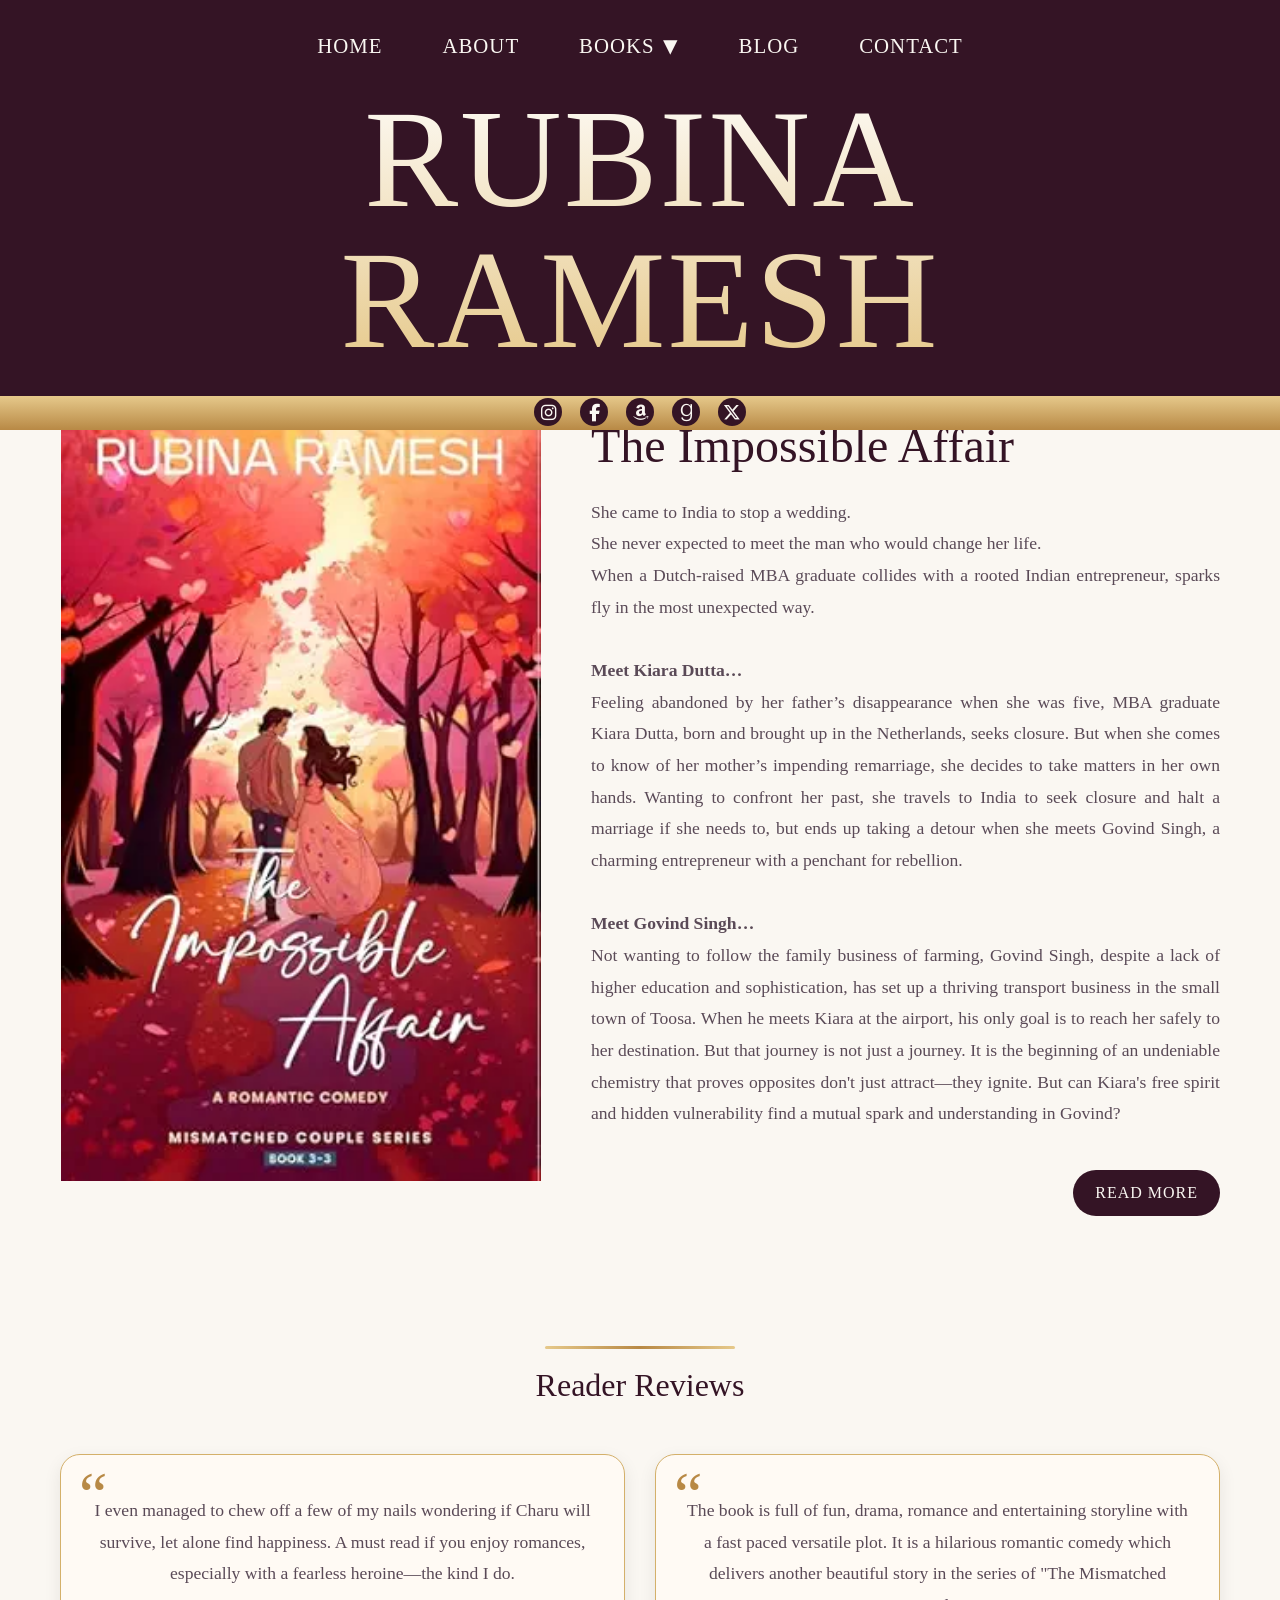
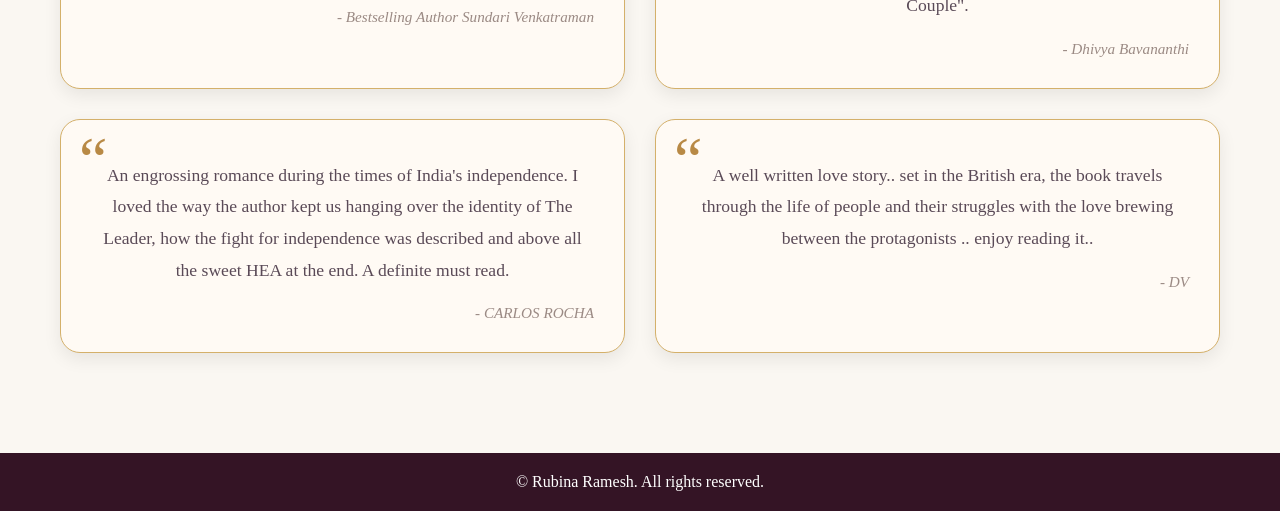
<file: index.html>
<!doctype html>
<html lang="en">
  <head>
    <meta charset="UTF-8" />
    <meta name="viewport" content="width=device-width, initial-scale=1.0" />
    <link rel="stylesheet" href="style.css" />
    <link
      rel="icon"
      href="images/Rubina Logo Gold red.png"
      type="image/x-icon"
    />
    <link
      rel="stylesheet"
      href="https://cdnjs.cloudflare.com/ajax/libs/font-awesome/6.5.2/css/all.min.css"
    />
    <title>Author Rubina Ramesh</title>
  </head>

  <body>
    <div id="header-placeholder"></div>
    <main>
      <section class="latest-book">
        <div class="latest-book-image">
          <img
            src="images/The impossible affair BC.png"
            alt="The Impossible Affair by Rubina Ramesh. Romantic Comedy"
          />
        </div>

        <div class="latest-book-content">
          <p class="book-label">Latest Release</p>
          <h2>The Impossible Affair</h2>

          <div class="book-description">
            <p>She came to India to stop a wedding.</p>
            <p>She never expected to meet the man who would change her life.</p>
            <p>
              When a Dutch-raised MBA graduate collides with a rooted Indian
              entrepreneur, sparks fly in the most unexpected way.
            </p>

            <br />

            <p><strong>Meet Kiara Dutta…</strong></p>
            <p>
              Feeling abandoned by her father’s disappearance when she was five,
              MBA graduate Kiara Dutta, born and brought up in the Netherlands,
              seeks closure. But when she comes to know of her mother’s
              impending remarriage, she decides to take matters in her own
              hands. Wanting to confront her past, she travels to India to seek
              closure and halt a marriage if she needs to, but ends up taking a
              detour when she meets Govind Singh, a charming entrepreneur with a
              penchant for rebellion.
            </p>

            <br />

            <p><strong>Meet Govind Singh…</strong></p>
            <p>
              Not wanting to follow the family business of farming, Govind
              Singh, despite a lack of higher education and sophistication, has
              set up a thriving transport business in the small town of Toosa.
              When he meets Kiara at the airport, his only goal is to reach her
              safely to her destination. But that journey is not just a journey.
              It is the beginning of an undeniable chemistry that proves
              opposites don't just attract—they ignite. But can Kiara's free
              spirit and hidden vulnerability find a mutual spark and
              understanding in Govind?
            </p>
          </div>

          <a href="new-release.html" class="book-button">Read More</a>
        </div>
      </section>

      <section class="reader-reviews">
        <h2>Reader Reviews</h2>

        <div class="review-grid">
          <div class="review-box">
            <p>
              I even managed to chew off a few of my nails wondering if Charu
              will survive, let alone find happiness. A must read if you enjoy
              romances, especially with a fearless heroine—the kind I do.
            </p>
            <span class="reviewer-name">
              - Bestselling Author Sundari Venkatraman
            </span>
          </div>

          <div class="review-box">
            <p>
              The book is full of fun, drama, romance and entertaining storyline
              with a fast paced versatile plot. It is a hilarious romantic
              comedy which delivers another beautiful story in the series of
              "The Mismatched Couple".
            </p>
            <span class="reviewer-name">- Dhivya Bavananthi</span>
          </div>

          <div class="review-box">
            <p>
              An engrossing romance during the times of India's independence. I
              loved the way the author kept us hanging over the identity of The
              Leader, how the fight for independence was described and above all
              the sweet HEA at the end. A definite must read.
            </p>
            <span class="reviewer-name">- CARLOS ROCHA</span>
          </div>

          <div class="review-box">
            <p>
              A well written love story.. set in the British era, the book
              travels through the life of people and their struggles with the
              love brewing between the protagonists .. enjoy reading it..
            </p>
            <span class="reviewer-name">- DV</span>
          </div>
        </div>
      </section>
    </main>

    <div id="footer-placeholder"></div>

    <script src="script.js"></script>
  </body>
</html>
</file>
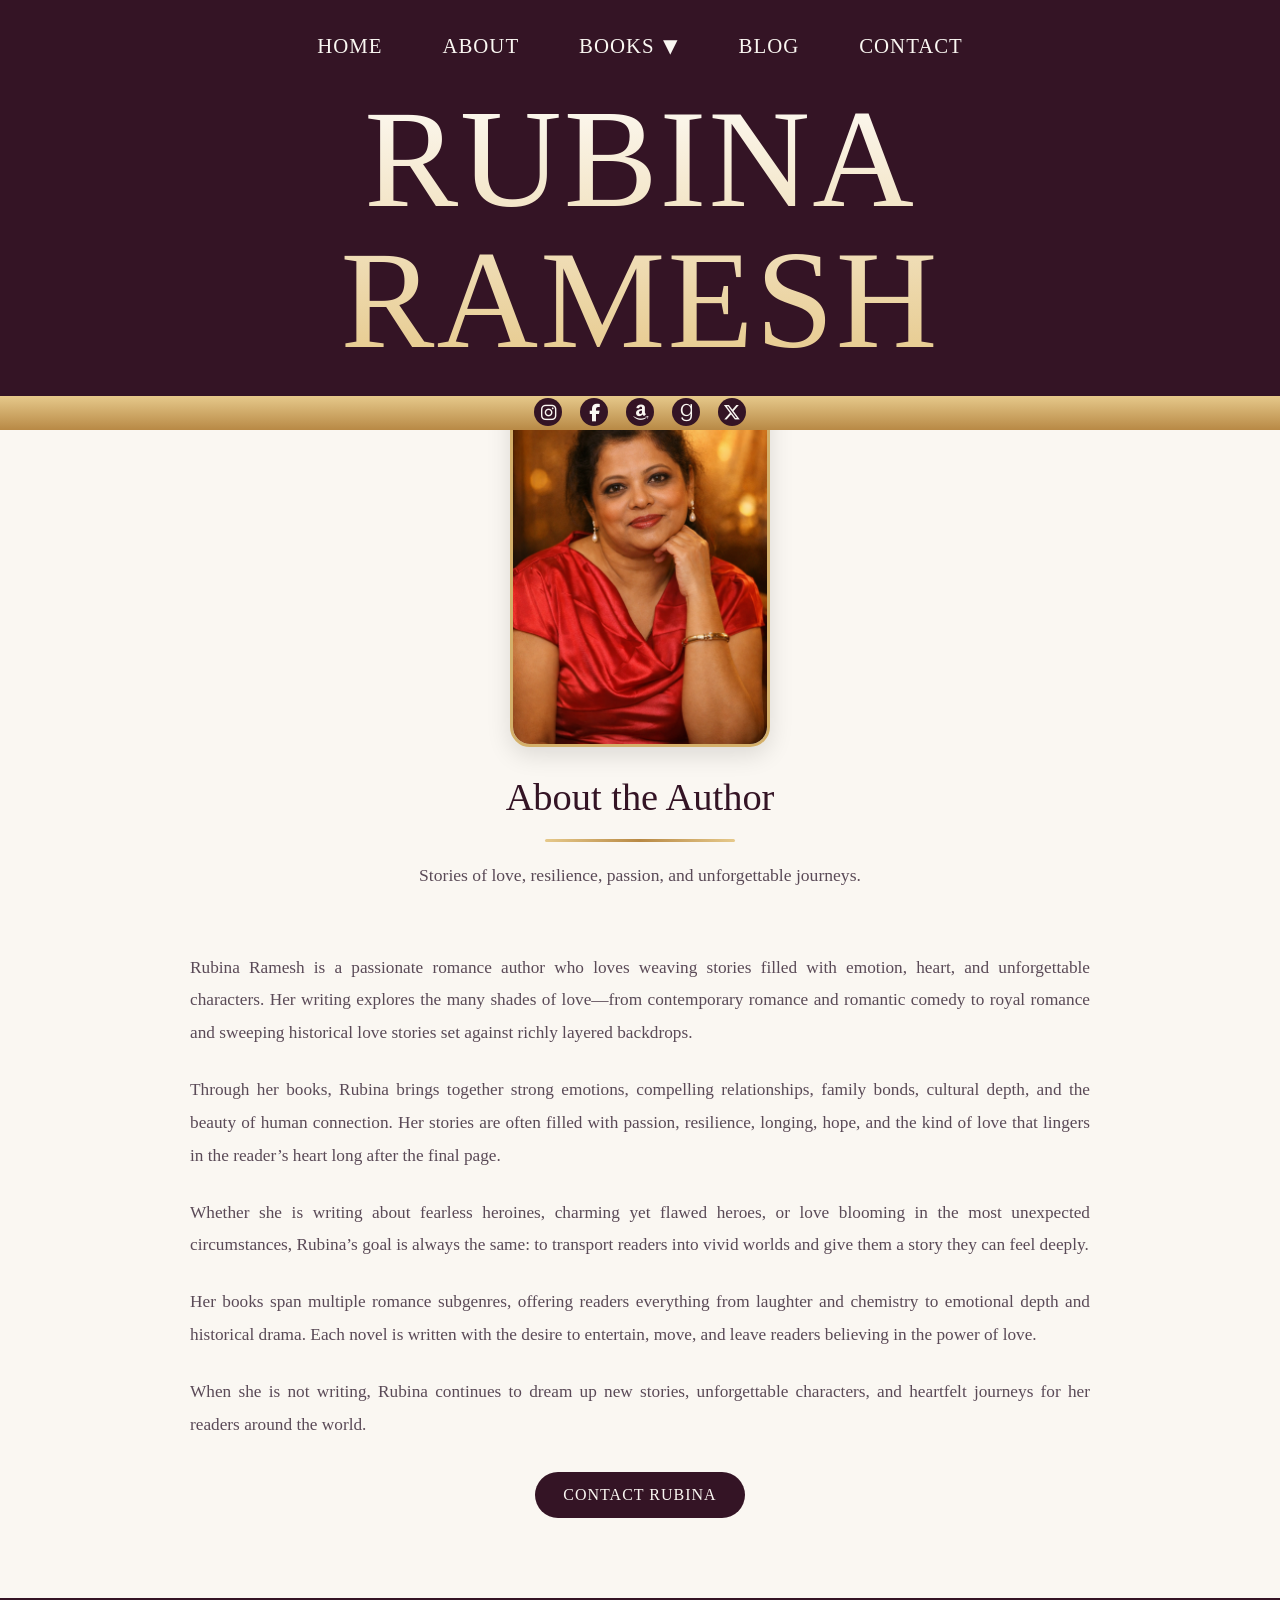
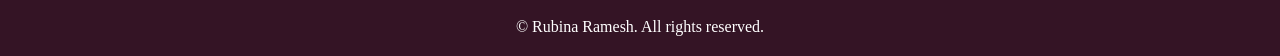
<file: about.html>
<!doctype html>
<html lang="en">
  <head>
    <meta charset="UTF-8" />
    <meta name="viewport" content="width=device-width, initial-scale=1.0" />
    <title>About | Rubina Ramesh</title>
    <link rel="stylesheet" href="style.css" />
    <link
      rel="icon"
      href="images/Rubina Logo Gold red.png"
      type="image/x-icon"
    />
    <link
      rel="stylesheet"
      href="https://cdnjs.cloudflare.com/ajax/libs/font-awesome/6.5.2/css/all.min.css"
    />
  </head>
  <body>
    <div id="header-placeholder"></div>

    <main>
      <section class="about-hero">
        <div class="about-author-image">
          <img src="images/author pic.png" alt="Author Rubina Ramesh" />
        </div>

        <h2>About the Author</h2>
        <p class="animated-subtext">
          Stories of love, resilience, passion, and unforgettable journeys.
        </p>
      </section>

      <section class="about-content">
        <div class="about-text">
          <p>
            Rubina Ramesh is a passionate romance author who loves weaving
            stories filled with emotion, heart, and unforgettable characters.
            Her writing explores the many shades of love—from contemporary
            romance and romantic comedy to royal romance and sweeping historical
            love stories set against richly layered backdrops.
          </p>

          <p>
            Through her books, Rubina brings together strong emotions,
            compelling relationships, family bonds, cultural depth, and the
            beauty of human connection. Her stories are often filled with
            passion, resilience, longing, hope, and the kind of love that
            lingers in the reader’s heart long after the final page.
          </p>

          <p>
            Whether she is writing about fearless heroines, charming yet flawed
            heroes, or love blooming in the most unexpected circumstances,
            Rubina’s goal is always the same: to transport readers into vivid
            worlds and give them a story they can feel deeply.
          </p>

          <p>
            Her books span multiple romance subgenres, offering readers
            everything from laughter and chemistry to emotional depth and
            historical drama. Each novel is written with the desire to
            entertain, move, and leave readers believing in the power of love.
          </p>

          <p>
            When she is not writing, Rubina continues to dream up new stories,
            unforgettable characters, and heartfelt journeys for her readers
            around the world.
          </p>

          <a
            href="https://mail.google.com/mail/?view=cm&fs=1&to=authorrubinaramesh@gmail.com"
            target="_blank"
            rel="noopener noreferrer"
            class="contact-rubina-button"
          >
            Contact Rubina
          </a>
        </div>
      </section>
    </main>

    <div id="footer-placeholder"></div>

    <script src="script.js"></script>
  </body>
</html>
</file>
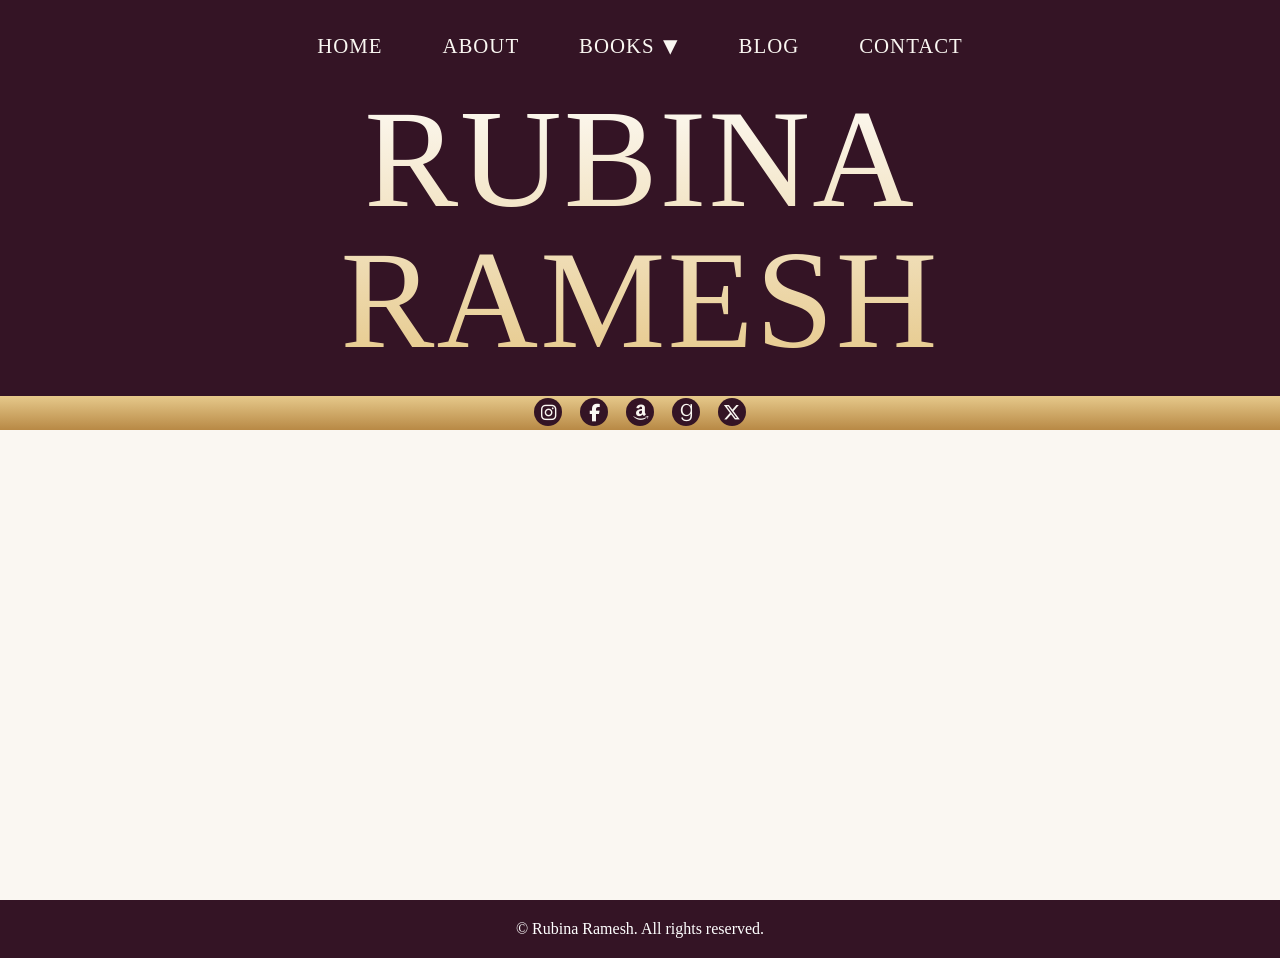
<file: blog.html>
<!doctype html>
<html lang="en">
  <head>
    <meta charset="UTF-8" />
    <meta name="viewport" content="width=device-width, initial-scale=1.0" />
    <title>Author Rubina Ramesh</title>
    <link rel="stylesheet" href="style.css" />
    <link
      rel="icon"
      href="images/Rubina Logo Gold red.png"
      type="image/x-icon"
    />
    <link
      rel="stylesheet"
      href="https://cdnjs.cloudflare.com/ajax/libs/font-awesome/6.5.2/css/all.min.css"
    />
  </head>
  <body>
    <div id="header-placeholder"></div>

    <main>
      <!-- page content goes here -->
    </main>

    <div id="footer-placeholder"></div>

    <script src="script.js"></script>
  </body>
</html>
</file>
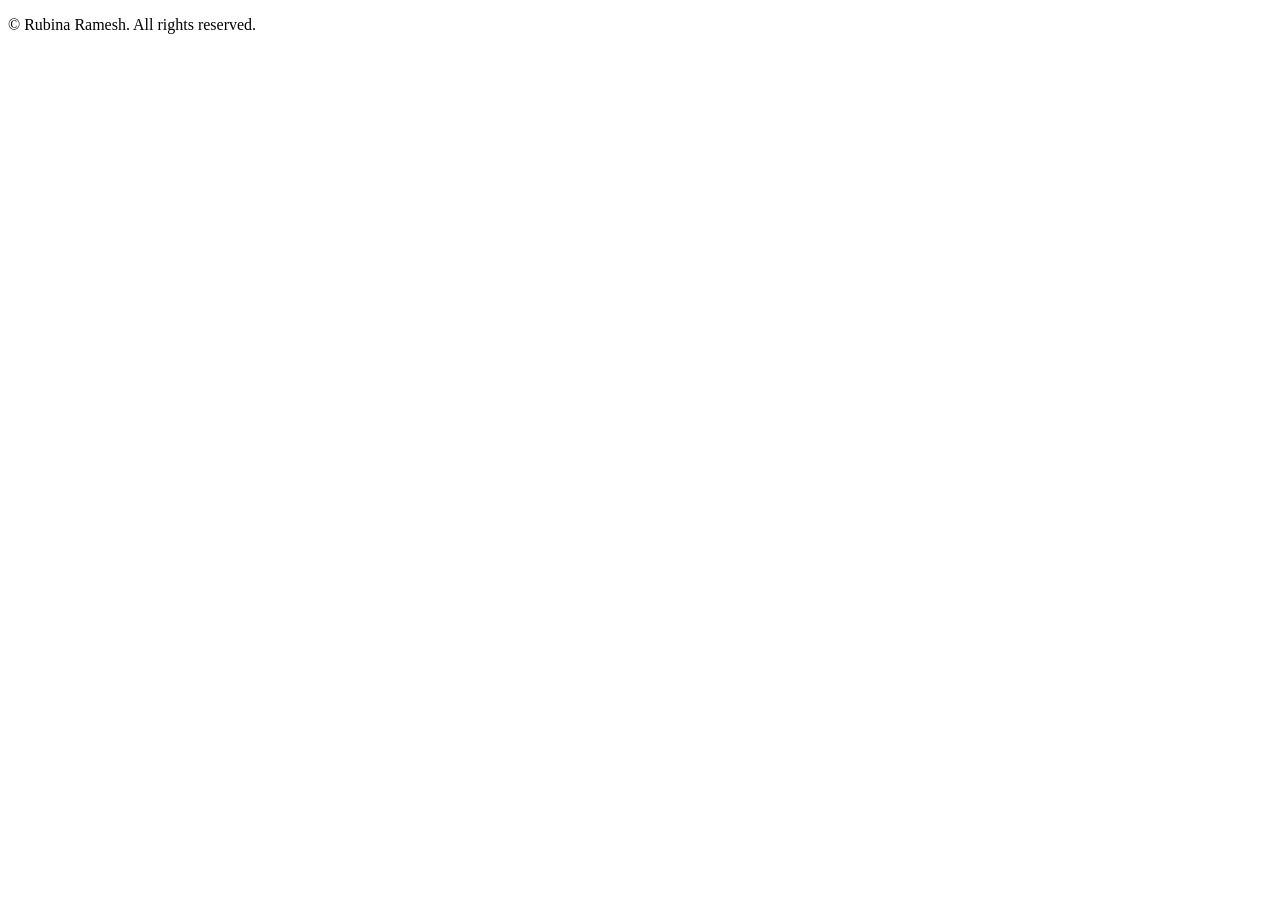
<file: footer.html>
<!doctype html>
<html lang="en">
  <head>
    <meta charset="UTF-8" />
    <meta name="viewport" content="width=device-width, initial-scale=1.0" />
    <title>Document</title>
  </head>
  <body>
    <footer>
      <p>© Rubina Ramesh. All rights reserved.</p>
    </footer>
  </body>
</html>
</file>
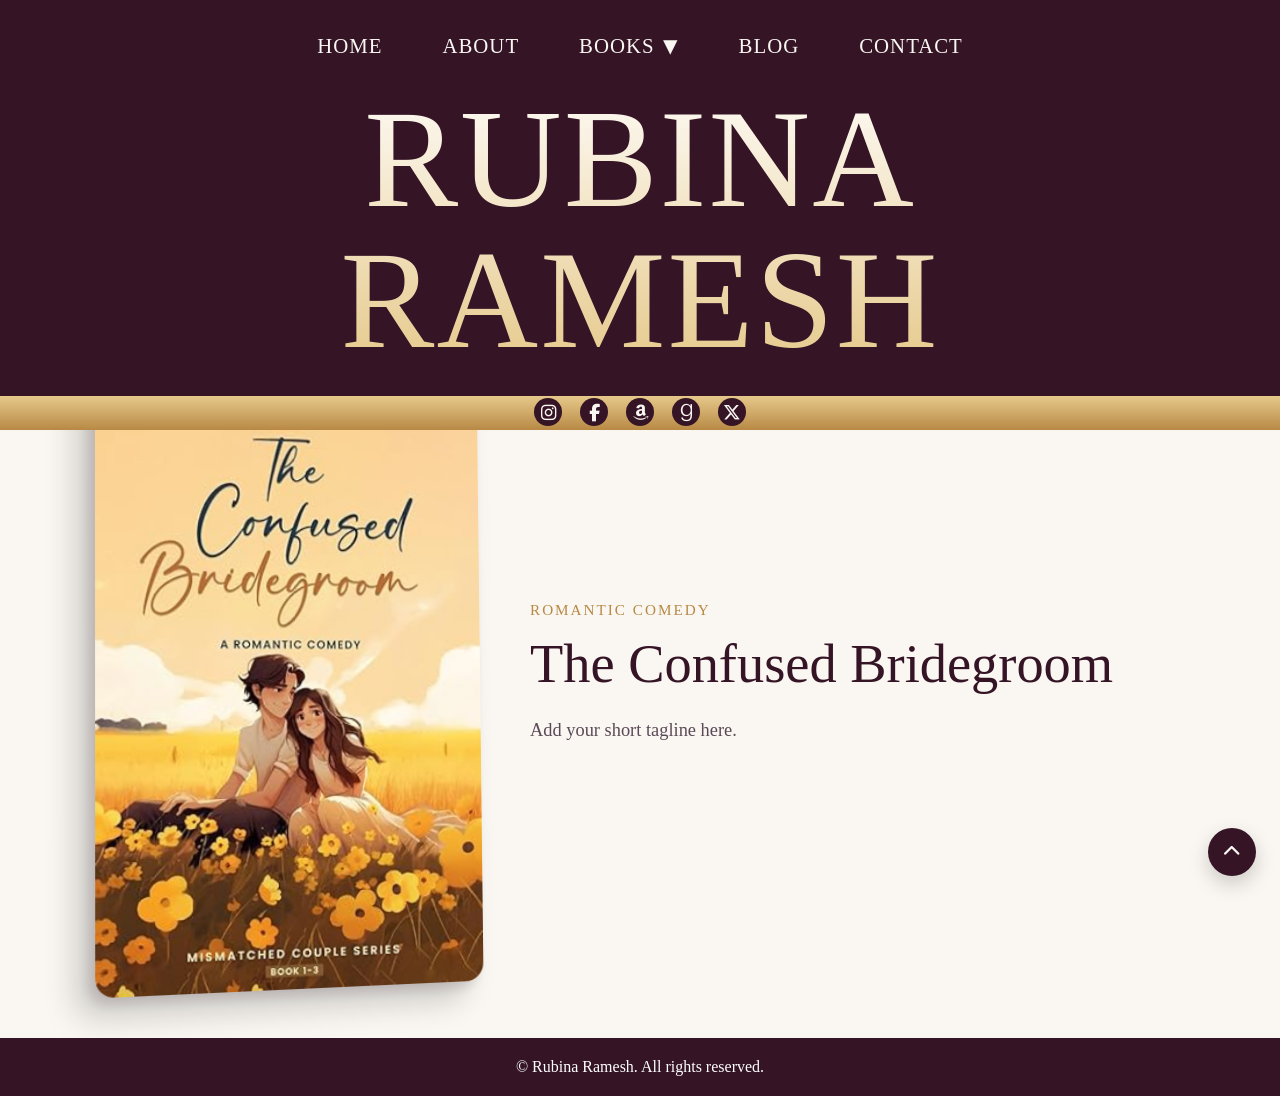
<file: the-confused-bridegroom.html>
<!doctype html>
<html lang="en">
  <head>
    <meta charset="UTF-8" />
    <meta name="viewport" content="width=device-width, initial-scale=1.0" />
    <title>The Confused Bridegroom | Rubina Ramesh</title>
    <link rel="stylesheet" href="style.css" />
    <link
      rel="icon"
      href="images/Rubina Logo Gold red.png"
      type="image/x-icon"
    />
    <link
      rel="stylesheet"
      href="https://cdnjs.cloudflare.com/ajax/libs/font-awesome/6.5.2/css/all.min.css"
    />
  </head>
  <body>
    <div id="header-placeholder"></div>

    <main>
      <section class="single-book-hero">
        <div class="single-book-cover">
          <img
            src="images/The Confused Bridegroom.png"
            alt="The Confused Bridegroom book cover"
          />
        </div>

        <div class="single-book-details">
          <p class="single-book-label">Romantic Comedy</p>
          <h1>The Confused Bridegroom</h1>
          <p class="single-book-tagline">Add your short tagline here.</p>
        </div>
      </section>
    </main>

    <div id="footer-placeholder"></div>

    <script src="script.js"></script>
    <a href="#" class="back-to-top" aria-label="Back to top">
      <i class="fas fa-chevron-up"></i>
    </a>
  </body>
</html>
</file>
<file: style.css>
* {
  margin: 0;
  padding: 0;
  box-sizing: border-box;
}

body {
  font-family: Georgia, "Times New Roman", Times, serif;
  background-color: #faf7f2;
  color: #2d2430;
}

main {
  min-height: 100vh;
  padding-top: 280px;
}

/* Header */
.site-header {
  width: 100%;
  background-color: #341425;
  position: fixed;
  top: 0;
  left: 0;
  z-index: 1000;
}

.header-inner {
  position: relative;
  padding: 22px 60px 60px;
  display: flex;
  flex-direction: column;
  align-items: center;
  transition: all 0.4s ease;
}

.site-header::after {
  content: "";
  position: absolute;
  left: 0;
  bottom: 0;
  width: 100%;
  height: 34px;
  background: linear-gradient(to bottom, #e6c98b, #b88945);
}

/* Top navigation */
.top-nav {
  order: 1;
  margin-bottom: 18px;
  transition: all 0.4s ease;
}

.top-nav ul {
  list-style: none;
  margin: 0;
  padding: 0;
}

.top-nav > ul {
  display: flex;
  gap: 32px;
  justify-content: center;
  align-items: center;
  flex-wrap: wrap;
}

.top-nav li {
  position: relative;
}

.top-nav a {
  text-decoration: none;
  color: #faf7f2;
  font-size: 1.3rem;
  letter-spacing: 1px;
  text-transform: uppercase;
  transition: color 0.3s ease;
  padding: 10px 14px;
  display: block;
}

.top-nav a:hover {
  color: #d4b06a;
}

/* Dropdown */
.dropdown-menu {
  opacity: 0;
  visibility: hidden;
  pointer-events: none;
  position: absolute;
  top: 100%;
  left: 0;
  min-width: 250px;
  background-color: #341425;
  padding: 8px 0;
  z-index: 2000;
  border-radius: 8px;
  transition:
    opacity 0.2s ease,
    visibility 0.2s ease;
}

.dropdown-menu li {
  width: 100%;
}

.dropdown-menu a {
  font-size: 1rem;
  padding: 10px 18px;
  white-space: nowrap;
}

.dropdown-menu a:hover {
  background-color: rgba(255, 255, 255, 0.08);
  color: #d4b06a;
}

.dropdown:hover > .dropdown-menu {
  opacity: 1;
  visibility: visible;
  pointer-events: auto;
}

.dropdown > a {
  display: flex;
  align-items: center;
  gap: 8px;
}

.dropdown-arrow {
  font-size: 1.8rem;
  line-height: 1;
  display: inline-block;
  transform: translateY(-1px);
  transition: transform 0.3s ease;
}

.dropdown:hover .dropdown-arrow {
  transform: translateY(-1px) rotate(180deg);
}

/* Author name */
.author-name {
  order: 2;
  text-align: center;
  transition: all 0.4s ease;
}

.author-name h1 {
  font-size: 8.8rem;
  font-weight: normal;
  letter-spacing: 2px;
  text-transform: uppercase;
  line-height: 1;
  text-align: center;
  background: linear-gradient(to bottom, #fdfaf4, #e6c98b);
  -webkit-background-clip: text;
  -webkit-text-fill-color: transparent;
  transition: all 0.4s ease;
}

/* Social media icons */
.social-icons {
  position: absolute;
  bottom: 4px;
  left: 50%;
  transform: translateX(-50%);
  display: flex;
  gap: 18px;
  z-index: 50;
}

.social-icons a {
  width: 28px;
  height: 28px;
  background-color: #341425;
  color: #faf7f2;
  border-radius: 50%;
  display: flex;
  align-items: center;
  justify-content: center;
  text-decoration: none;
  font-size: 1.1rem;
  transition: all 0.3s ease;
}

.social-icons a:hover {
  background-color: #4b1e3a;
  color: #e6c98b;
}

/* Scrolled state */
.site-header.scrolled .header-inner {
  padding: 12px 60px 52px;
}

.site-header.scrolled .top-nav {
  order: 2;
  margin-top: 10px;
  margin-bottom: 0;
}

.site-header.scrolled .author-name {
  order: 1;
}

.site-header.scrolled .author-name h1 {
  font-size: 3.8rem;
}

/* Latest book section */
.latest-book {
  display: flex;
  flex-direction: row;
  align-items: center;
  justify-content: center;
  gap: 50px;
  padding: 100px 60px;
  background-color: #faf7f2;
  max-width: 1400px;
  margin: 0 auto;
}

.latest-book-image {
  flex: 1.3;
  display: flex;
  justify-content: center;
  align-items: center;
}

.latest-book-image img {
  width: 100%;
  max-width: 480px;
  height: auto;
  display: block;
  animation: glideInLeft 1.6s ease-out;
  image-rendering: auto;
}

@keyframes glideInLeft {
  from {
    opacity: 0;
    transform: translateX(-140px);
  }
  to {
    opacity: 1;
    transform: translateX(0);
  }
}

.latest-book-content {
  flex: 1.7;
  text-align: justify;
  display: flex;
  flex-direction: column;
}

.book-label {
  font-size: 1.3rem;
  letter-spacing: 2px;
  text-transform: uppercase;
  color: #b88945;
  margin-bottom: 16px;
}

.latest-book-content h2 {
  font-size: 3rem;
  font-weight: normal;
  line-height: 1.1;
  color: #341425;
  margin-bottom: 24px;
}

.book-description {
  font-size: 1.1rem;
  line-height: 1.8;
  color: #5a4a57;
  margin-bottom: 16px;
}

.book-button {
  display: inline-block;
  margin: 24px 0 0 auto;
  padding: 14px 22px;
  background-color: #341425;
  color: #faf7f2;
  text-decoration: none;
  text-transform: uppercase;
  letter-spacing: 1px;
  border-radius: 30px;
  transition: all 0.3s ease;
}

.book-button:hover {
  background-color: #4b1e3a;
  color: #e6c98b;
}

/* Reader reviews */
.reader-reviews {
  padding: 30px 60px 100px;
  background-color: #faf7f2;
  text-align: center;
}

.reader-reviews h2 {
  font-size: 2rem;
  font-weight: normal;
  color: #341425;
  margin-bottom: 50px;
}

.reader-reviews h2::before {
  content: "";
  display: block;
  width: 190px;
  height: 3px;
  margin: 0 auto 18px;
  border-radius: 999px;
  background: linear-gradient(to right, #e6c98b, #b88945, #e6c98b);
}

.review-grid {
  display: grid;
  grid-template-columns: repeat(2, 1fr);
  gap: 30px;
}

.review-box {
  position: relative;
  background-color: #fffaf4;
  border: 1px solid #d4b06a;
  padding: 40px 30px 30px;
  border-radius: 20px;
  box-shadow: 0 6px 18px rgba(0, 0, 0, 0.08);
}

.review-box::before {
  content: "“";
  position: absolute;
  top: 8px;
  left: 18px;
  font-size: 4rem;
  line-height: 1;
  color: #b88945;
  font-family: Georgia, "Times New Roman", Times, serif;
}

.review-box p {
  font-size: 1.1rem;
  line-height: 1.8;
  color: #5a4a57;
}

.reviewer-name {
  display: block;
  margin-top: 18px;
  text-align: right;
  font-size: 0.95rem;
  color: #9b8a84;
  font-style: italic;
}

/* About page */
.about-hero {
  text-align: center;
  padding: 80px 20px 40px;
  background-color: #faf7f2;
}

.about-author-image {
  margin-bottom: 28px;
}

.about-author-image img {
  width: 100%;
  max-width: 260px;
  height: auto;
  display: block;
  margin: 0 auto;
  border-radius: 20px;
  border: 3px solid #d4b06a;
  box-shadow: 0 8px 24px rgba(0, 0, 0, 0.12);
}

.about-hero h2 {
  font-size: 2.4rem;
  font-weight: normal;
  color: #341425;
  margin-bottom: 14px;
}

.about-hero h2::after {
  content: "";
  display: block;
  width: 190px;
  height: 3px;
  margin: 20px auto 18px;
  border-radius: 999px;
  background: linear-gradient(to right, #e6c98b, #b88945, #e6c98b);
}

.about-hero p {
  font-size: 1.1rem;
  color: #5a4a57;
  max-width: 700px;
  margin: 0 auto;
  line-height: 1.8;
}

.about-content {
  padding: 20px 20px 80px;
  background-color: #faf7f2;
}

.about-text {
  max-width: 900px;
  margin: 0 auto;
  text-align: justify;
}

.about-text p {
  font-size: 1.08rem;
  line-height: 1.9;
  color: #5a4a57;
  margin-bottom: 24px;
}

.contact-rubina-button {
  display: block;
  width: fit-content;
  margin: 30px auto 0;
  padding: 14px 28px;
  background-color: #341425;
  color: #faf7f2;
  text-decoration: none;
  text-transform: uppercase;
  letter-spacing: 1px;
  border-radius: 30px;
  transition: all 0.3s ease;
}

.contact-rubina-button:hover {
  background-color: #4b1e3a;
  color: #e6c98b;
}

/* Book Page */
.book-category-section {
  max-width: 1300px;
  margin: 0 auto;
  padding: 90px 60px 100px;
  background-color: #faf7f2;
}

.section-heading {
  text-align: center;
  margin-bottom: 70px;
}

.section-heading h2 {
  font-size: 3rem;
  font-weight: normal;
  color: #341425;
  margin-bottom: 14px;
}

.section-heading h2::after {
  content: "";
  display: block;
  width: 190px;
  height: 3px;
  margin: 18px auto 0;
  border-radius: 999px;
  background: linear-gradient(to right, #e6c98b, #b88945, #e6c98b);
}

.section-heading p {
  max-width: 720px;
  margin: 20px auto 0;
  font-size: 1.08rem;
  line-height: 1.8;
  color: #5a4a57;
}

.subcategory-block {
  margin-bottom: 80px;
}

.subcategory-block:last-child {
  margin-bottom: 0;
}

.subcategory-heading {
  text-align: center;
  margin-bottom: 34px;
}

.subcategory-heading h3 {
  font-size: 2rem;
  font-weight: normal;
  color: #341425;
  margin-bottom: 10px;
}

.subcategory-heading p {
  max-width: 760px;
  margin: 0 auto;
  font-size: 1rem;
  line-height: 1.8;
  color: #7a6673;
}

.books-grid {
  display: grid;
  grid-template-columns: repeat(2, minmax(280px, 1fr));
  gap: 36px;
  align-items: start;
  justify-items: center;
}

.books-grid.single-book-center {
  grid-template-columns: 1fr;
  justify-items: center;
}

.books-grid.single-book-center .book-card {
  width: 320px;
  max-width: 320px;
}

/* Uniform book cards */
.book-card {
  position: relative;
  width: 320px;
  max-width: 320px;
  height: 460px;
  margin: 0 auto;
  cursor: pointer;
  overflow: hidden;
  border-radius: 16px;
  background: #341425;
  box-shadow: 0 10px 24px rgba(52, 20, 37, 0.16);
  transition:
    transform 0.35s ease,
    box-shadow 0.35s ease;
}

.book-card:hover {
  transform: translateY(-6px);
  box-shadow: 0 12px 28px rgba(0, 0, 0, 0.12);
}

.book-cover,
.book-blurb {
  position: absolute;
  inset: 0;
  width: 100%;
  height: 100%;
  border-radius: 16px;
  transition:
    opacity 0.8s ease,
    transform 0.8s ease;
}

.book-cover {
  opacity: 1;
  z-index: 2;
}

.book-cover img {
  width: 100%;
  height: 100%;
  object-fit: cover;
  object-position: center top;
  display: block;
  border-radius: 16px;
}

.book-cover::after {
  content: "Click to read blurb";
  position: absolute;
  left: 50%;
  bottom: 16px;
  transform: translateX(-50%);
  background: rgba(52, 20, 37, 0.82);
  color: #faf7f2;
  padding: 8px 14px;
  border-radius: 999px;
  font-size: 0.8rem;
  letter-spacing: 0.5px;
  text-transform: uppercase;
  white-space: nowrap;
}

.book-blurb {
  opacity: 0;
  z-index: 1;
  background: #341425;
  color: #faf7f2;
  padding: 28px 24px;
  display: flex;
  flex-direction: column;
  justify-content: center;
  align-items: center;
  text-align: center;
  transform: scale(0.96);
}

.book-blurb h4 {
  font-size: 1.5rem;
  font-weight: normal;
  color: #e6c98b;
  margin-bottom: 14px;
  line-height: 1.3;
}

.book-blurb p {
  font-size: 1rem;
  line-height: 1.8;
  color: #f3ebe1;
  margin-bottom: 22px;
}

.book-card.show-blurb .book-cover {
  opacity: 0;
  pointer-events: none;
}

.book-card.show-blurb .book-blurb {
  opacity: 1;
  transform: scale(1);
}

.book-blurb .book-button {
  display: inline-block;
  margin: 0 auto;
  padding: 13px 24px;
  background-color: #d4b06a;
  color: #341425;
}

.book-blurb .book-button:hover {
  background-color: #faf7f2;
  color: #341425;
}

html {
  scroll-behavior: smooth;
}

.book-tags {
  display: flex;
  flex-wrap: wrap;
  justify-content: center;
  gap: 16px;
  margin: 0 auto 50px;
  max-width: 1000px;
}

.book-tag {
  display: inline-block;
  padding: 12px 22px;
  background-color: #341425;
  color: #faf7f2;
  text-decoration: none;
  text-transform: uppercase;
  letter-spacing: 0.8px;
  font-size: 0.9rem;
  border-radius: 999px;
  transition: all 0.3s ease;
  border: 1px solid transparent;
}

.book-tag:hover {
  background-color: #4b1e3a;
  color: #e6c98b;
  border-color: #d4b06a;
}

.subcategory-block {
  scroll-margin-top: 220px;
}

.back-to-top {
  position: fixed;
  right: 24px;
  bottom: 24px;
  width: 48px;
  height: 48px;
  background-color: #341425;
  color: #faf7f2;
  border-radius: 50%;
  display: flex;
  align-items: center;
  justify-content: center;
  text-decoration: none;
  font-size: 1.1rem;
  box-shadow: 0 8px 20px rgba(0, 0, 0, 0.18);
  transition:
    background-color 0.3s ease,
    color 0.3s ease,
    transform 0.3s ease,
    opacity 0.3s ease;
  z-index: 999;
}

.back-to-top:hover {
  background-color: #4b1e3a;
  color: #e6c98b;
  transform: translateY(-4px);
}

html {
  scroll-behavior: smooth;
}

/* Animates the subtitle so it gently fades in and slides upward when the page loads */
.animated-subtext {
  opacity: 0;
  transform: translateY(20px);
  animation: fadeSlideUp 1.2s ease forwards;
  animation-delay: 0.3s;
}

/* Defines the fade-and-slide movement for the subtitle */
@keyframes fadeSlideUp {
  from {
    opacity: 0;
    transform: translateY(20px);
  }
  to {
    opacity: 1;
    transform: translateY(0);
  }
}

/* Displays the three Romantic Comedy books in one row */
#romantic-comedy .books-grid {
  display: grid;
  grid-template-columns: repeat(3, minmax(220px, 1fr));
  gap: 30px;
  align-items: stretch;
}

/* Wraps long text neatly inside the blurb/container */
/* Keeps all content inside the book blurb box */
/* Gives the book title better spacing inside the box */
.book-blurb h4 {
  margin-bottom: 10px;
  text-align: center;
}
.book-blurb {
  padding: 22px 20px;
  box-sizing: border-box;
  overflow: hidden;
}
.book-blurb p {
  margin: 0 0 14px 0;
  white-space: normal;
  overflow-wrap: break-word;
  word-wrap: break-word;
  word-break: normal;
  text-align: justify;
  line-height: 1.1;
  font-size: 0.95rem;
}

/* Single book hero section */
.single-book-hero {
  max-width: 1200px;
  margin: 0 auto;
  padding: 90px 60px 60px;
  display: grid;
  grid-template-columns: 380px 1fr;
  gap: 50px;
  align-items: center;
}

/* Book cover on the left */
.single-book-cover {
  perspective: 1200px;
  display: flex;
  justify-content: center;
  align-items: center;
}

/* Creates a subtle 3D book look tilted to the other side */
.single-book-cover img {
  width: 100%;
  display: block;
  border-radius: 18px;
  transform: rotateY(10deg) rotateX(2deg);
  box-shadow:
    -18px 18px 30px rgba(0, 0, 0, 0.18),
    -6px 6px 12px rgba(52, 20, 37, 0.14);
  transition:
    transform 0.4s ease,
    box-shadow 0.4s ease;
  transform-origin: center right;
}

/* Adds a stronger 3D feel on hover */
.single-book-cover img:hover {
  transform: rotateY(-6deg) rotateX(2deg) translateY(-4px);
  box-shadow:
    24px 24px 36px rgba(0, 0, 0, 0.22),
    8px 8px 14px rgba(52, 20, 37, 0.16);
}

/* Text on the right */
.single-book-details {
  display: flex;
  flex-direction: column;
  justify-content: center;
}

.single-book-label {
  font-size: 0.95rem;
  letter-spacing: 2px;
  text-transform: uppercase;
  color: #b88945;
  margin-bottom: 14px;
}

.single-book-details h1 {
  font-size: 3.4rem;
  font-weight: normal;
  line-height: 1.15;
  color: #341425;
  margin-bottom: 18px;
}

.single-book-tagline {
  font-size: 1.15rem;
  line-height: 1.8;
  color: #5a4a57;
  max-width: 700px;
}

/* Footer */
footer {
  text-align: center;
  padding: 20px;
  background-color: #341425;
  color: white;
}

/* Responsive */
@media (max-width: 1024px) {
  main {
    padding-top: 220px;
  }

  .header-inner {
    padding: 18px 30px 55px;
  }

  .author-name h1 {
    font-size: 5.5rem;
  }

  .site-header.scrolled .header-inner {
    padding: 10px 30px 50px;
  }

  .site-header.scrolled .author-name h1 {
    font-size: 2.8rem;
  }

  .top-nav > ul {
    gap: 20px;
  }

  .top-nav a {
    font-size: 1rem;
  }

  .dropdown-menu a {
    font-size: 0.95rem;
  }

  .latest-book {
    gap: 50px;
    padding: 80px 30px;
  }

  .latest-book-content h2 {
    font-size: 3rem;
  }

  .book-category-section {
    padding: 80px 30px 90px;
  }

  .section-heading {
    margin-bottom: 56px;
  }

  .section-heading h2 {
    font-size: 2.6rem;
  }

  .subcategory-heading h3 {
    font-size: 1.8rem;
  }

  .books-grid {
    gap: 28px;
  }

  .book-card {
    width: 300px;
    max-width: 300px;
    height: 430px;
  }

  .books-grid.single-book-center .book-card {
    width: 300px;
    max-width: 300px;
  }
}

@media (max-width: 768px) {
  main {
    padding-top: 180px;
  }

  .header-inner {
    padding: 16px 20px 55px;
  }

  .author-name h1 {
    font-size: 3.8rem;
    letter-spacing: 1px;
  }

  .top-nav {
    margin-bottom: 14px;
  }

  .top-nav > ul {
    gap: 14px 18px;
  }

  .top-nav a {
    font-size: 0.9rem;
  }

  .dropdown-menu {
    min-width: 220px;
  }

  .dropdown-menu a {
    font-size: 0.9rem;
  }

  .site-header.scrolled .header-inner {
    padding: 10px 20px 48px;
  }

  .site-header.scrolled .author-name h1 {
    font-size: 2.2rem;
  }

  .site-header.scrolled .top-nav {
    margin-top: 8px;
  }

  .social-icons {
    gap: 12px;
    bottom: 3px;
  }

  .social-icons a {
    width: 34px;
    height: 34px;
    font-size: 0.95rem;
  }

  .latest-book {
    flex-direction: column;
    text-align: center;
    gap: 40px;
    padding: 70px 20px;
  }

  .latest-book-image {
    justify-content: center;
  }

  .latest-book-image img {
    max-width: 280px;
  }

  .latest-book-content {
    text-align: center;
  }

  .latest-book-content h2 {
    font-size: 2.6rem;
  }

  .book-description {
    font-size: 1rem;
    line-height: 1.7;
  }

  .review-grid {
    grid-template-columns: 1fr;
  }

  .reader-reviews {
    padding: 20px 20px 80px;
  }

  .book-category-section {
    padding: 70px 20px 80px;
  }

  .section-heading h2 {
    font-size: 2.3rem;
  }

  .section-heading p,
  .subcategory-heading p {
    font-size: 0.98rem;
    line-height: 1.7;
  }

  .subcategory-block {
    margin-bottom: 64px;
  }

  .subcategory-heading {
    margin-bottom: 28px;
  }

  .subcategory-heading h3 {
    font-size: 1.6rem;
  }

  .books-grid {
    grid-template-columns: 1fr;
    gap: 24px;
    justify-items: center;
  }

  .book-card {
    width: 280px;
    max-width: 280px;
    height: 400px;
  }

  .books-grid.single-book-center .book-card {
    width: 280px;
    max-width: 280px;
  }

  .book-blurb {
    padding: 22px 18px;
  }

  .book-blurb h4 {
    font-size: 1.3rem;
  }

  .book-blurb p {
    font-size: 0.92rem;
    line-height: 1.7;
  }
}

@media (max-width: 480px) {
  main {
    padding-top: 145px;
  }

  .header-inner {
    padding: 14px 16px 50px;
  }

  .author-name h1 {
    font-size: 2.4rem;
    line-height: 1.1;
  }

  .top-nav {
    margin-bottom: 12px;
  }

  .top-nav > ul {
    gap: 10px 14px;
  }

  .top-nav a {
    font-size: 0.8rem;
    letter-spacing: 0.5px;
  }

  .dropdown-menu {
    min-width: 200px;
  }

  .dropdown-menu a {
    font-size: 0.82rem;
    padding: 9px 14px;
  }

  .site-header::after {
    height: 24px;
  }

  .site-header.scrolled .header-inner {
    padding: 8px 16px 42px;
  }

  .site-header.scrolled .author-name h1 {
    font-size: 1.6rem;
  }

  .site-header.scrolled .top-nav {
    margin-top: 6px;
  }

  .social-icons {
    gap: 10px;
    bottom: 2px;
  }

  .social-icons a {
    width: 30px;
    height: 30px;
    font-size: 0.85rem;
  }

  .latest-book {
    padding: 55px 16px;
    gap: 28px;
  }

  .latest-book-image img {
    max-width: 220px;
  }

  .book-label {
    font-size: 0.85rem;
  }

  .latest-book-content h2 {
    font-size: 2rem;
  }

  .book-description {
    font-size: 0.95rem;
  }

  .book-button {
    padding: 12px 22px;
    font-size: 0.85rem;
  }

  .reader-reviews {
    padding: 15px 16px 70px;
  }

  .book-category-section {
    padding: 55px 16px 70px;
  }

  .section-heading {
    margin-bottom: 44px;
  }

  .section-heading h2 {
    font-size: 2rem;
  }

  .subcategory-heading h3 {
    font-size: 1.4rem;
  }

  .book-card {
    width: 250px;
    max-width: 250px;
    height: 360px;
    border-radius: 14px;
  }

  .books-grid.single-book-center .book-card {
    width: 250px;
    max-width: 250px;
  }

  .book-cover,
  .book-cover img,
  .book-blurb {
    border-radius: 14px;
  }

  .book-cover::after {
    font-size: 0.68rem;
    padding: 7px 10px;
    bottom: 12px;
  }

  .book-blurb h4 {
    font-size: 1.15rem;
  }

  .book-blurb p {
    font-size: 0.86rem;
    line-height: 1.6;
  }

  .book-blurb .book-button {
    padding: 11px 18px;
    font-size: 0.8rem;
  }
}
</file>
